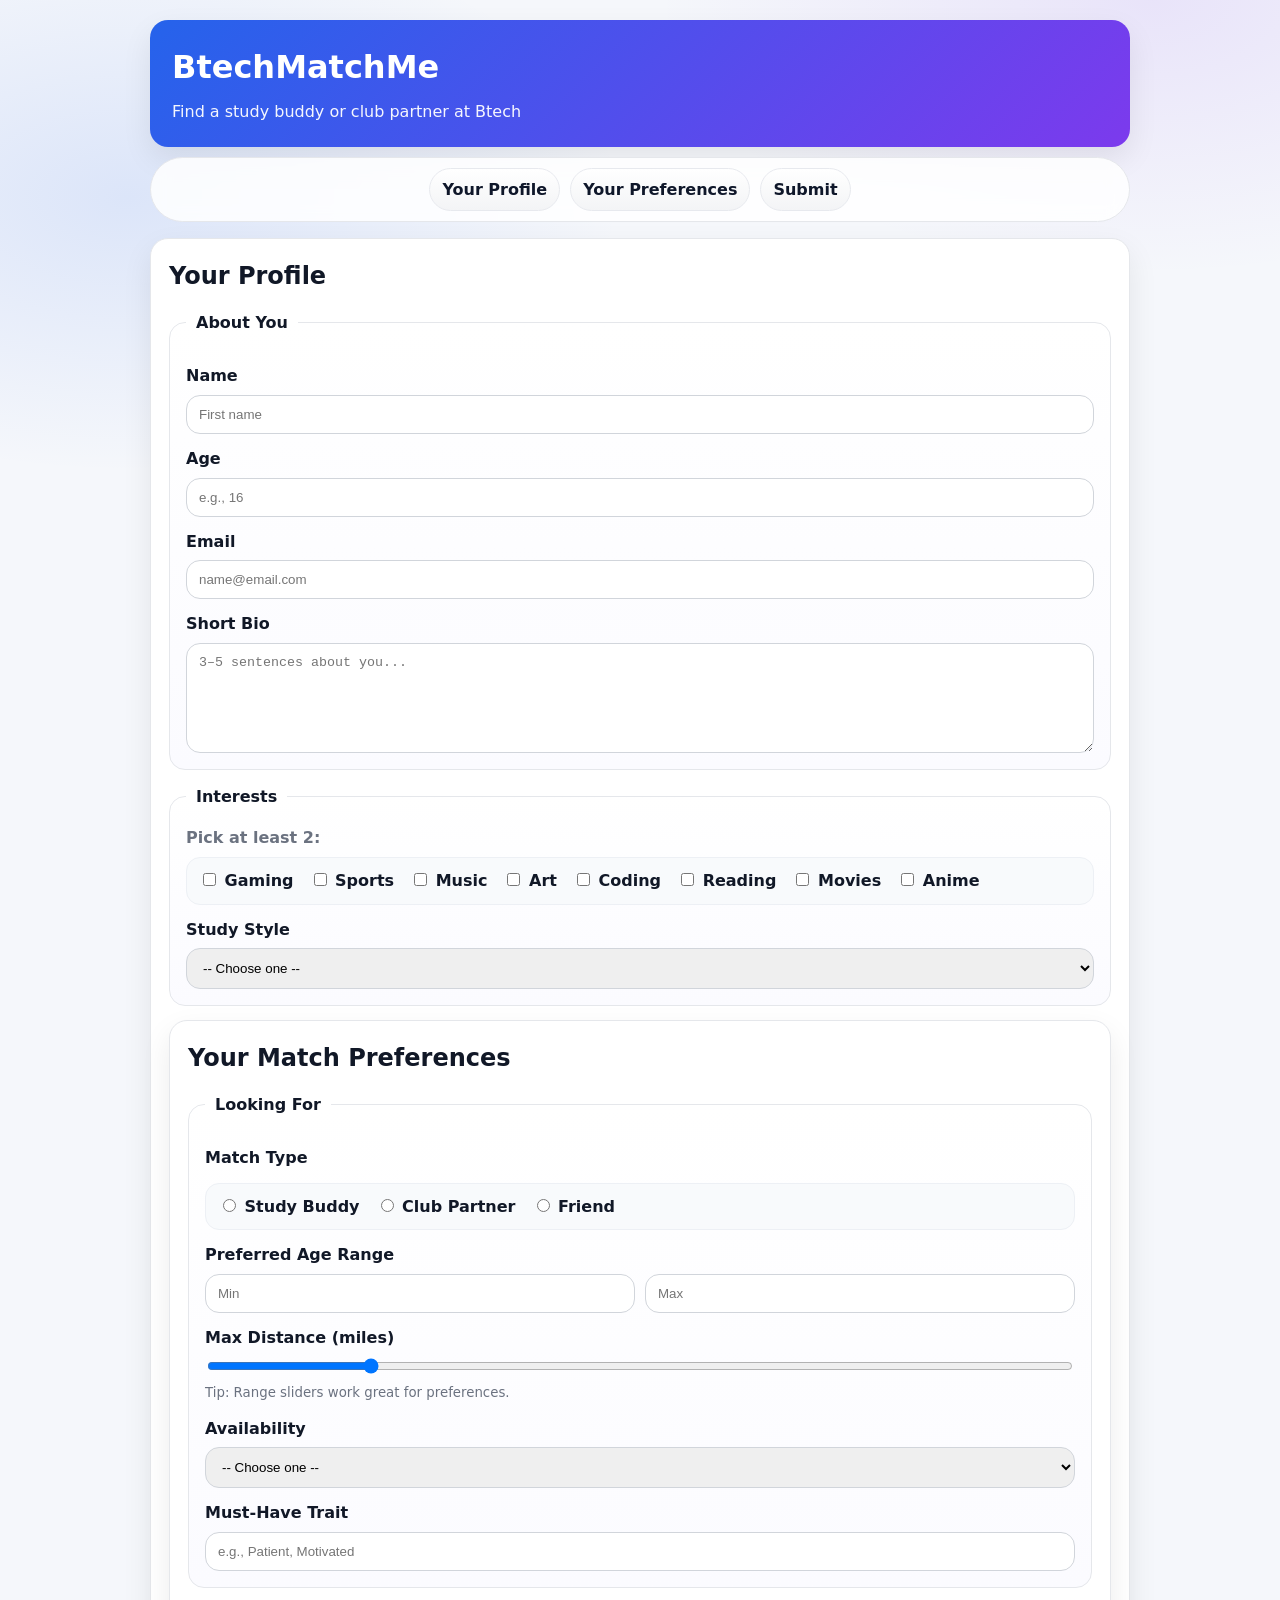
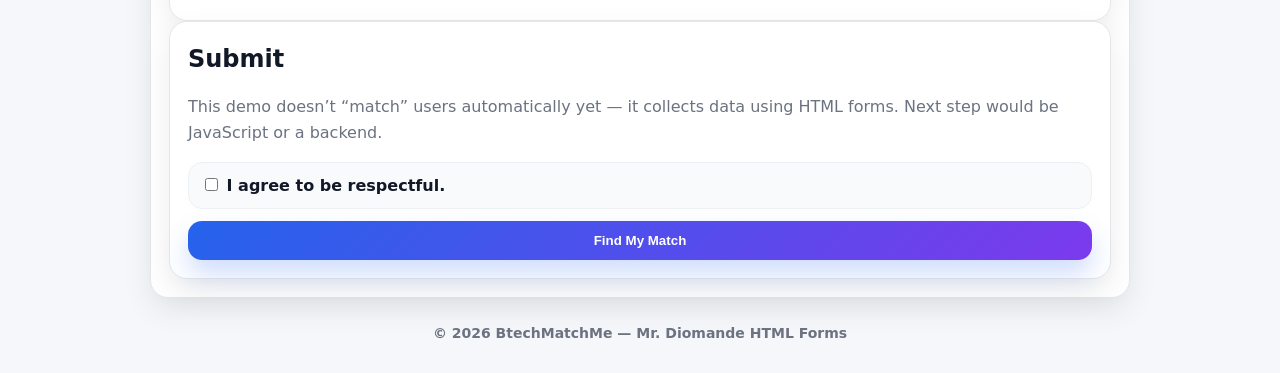
<file: index.html>
<!DOCTYPE html>
<html lang="en">
<head>
  <meta charset="UTF-8" />
  <meta name="viewport" content="width=device-width, initial-scale=1.0" />
  <title>MatchMe — Find Your Study Buddy</title>
  <link rel="stylesheet" href="style.css" />
</head>
<body>

  <header class="site-header">
    <h1>BtechMatchMe</h1>
    <p>Find a study buddy or club partner at Btech</p>
  </header>

  <nav class="nav-bar">
    <a href="#profile">Your Profile</a>
    <a href="#preferences">Your Preferences</a>
    <a href="#submit">Submit</a>
  </nav>

  <main class="layout">
    <section class="card" id="profile">
      <h2>Your Profile</h2>

      <form action="results.html" method="get" class="match-form">
        <fieldset>
          <legend>About You</legend>

          <div class="form-row">
            <label for="name">Name</label>
            <input id="name" name="name" type="text" placeholder="First name" required />
          </div>

          <div class="form-row">
            <label for="age">Age</label>
            <input id="age" name="age" type="number" min="13" max="99" placeholder="e.g., 16" required />
          </div>

          <div class="form-row">
            <label for="email">Email</label>
            <input id="email" name="email" type="email" placeholder="name@email.com" required />
          </div>

          <div class="form-row">
            <label for="bio">Short Bio</label>
            <textarea id="bio" name="bio" placeholder="3–5 sentences about you..." required></textarea>
          </div>
        </fieldset>

        <fieldset>
          <legend>Interests</legend>

          <p class="helper">Pick at least 2:</p>

          <div class="inline-group">
            <label><input type="checkbox" name="interests" value="Gaming" /> Gaming</label>
            <label><input type="checkbox" name="interests" value="Sports" /> Sports</label>
            <label><input type="checkbox" name="interests" value="Music" /> Music</label>
            <label><input type="checkbox" name="interests" value="Art" /> Art</label>
            <label><input type="checkbox" name="interests" value="Coding" /> Coding</label>
            <label><input type="checkbox" name="interests" value="Reading" /> Reading</label>
            <label><input type="checkbox" name="interests" value="Movies" /> Movies</label>
            <label><input type="checkbox" name="interests" value="Anime" /> Anime</label>
          </div>

          <div class="form-row">
            <label for="studyStyle">Study Style</label>
            <select id="studyStyle" name="studyStyle" required>
              <option value="">-- Choose one --</option>
              <option value="Quiet & focused">Quiet & focused</option>
              <option value="Talk it out">Talk it out</option>
              <option value="Flashcards & drills">Flashcards & drills</option>
              <option value="Group study">Group study</option>
            </select>
          </div>
        </fieldset>

        <section class="card" id="preferences">
          <h2>Your Match Preferences</h2>

          <fieldset>
            <legend>Looking For</legend>

            <div class="form-row">
              <label>Match Type</label>
              <div class="inline-group">
                <label><input type="radio" name="matchType" value="Study Buddy" required /> Study Buddy</label>
                <label><input type="radio" name="matchType" value="Club Partner" /> Club Partner</label>
                <label><input type="radio" name="matchType" value="Friend" /> Friend</label>
              </div>
            </div>

            <div class="form-row">
              <label for="minAge">Preferred Age Range</label>
              <div class="two-col">
                <input id="minAge" name="minAge" type="number" min="13" max="99" placeholder="Min" required />
                <input id="maxAge" name="maxAge" type="number" min="13" max="99" placeholder="Max" required />
              </div>
            </div>

            <div class="form-row">
              <label for="distance">Max Distance (miles)</label>
              <input id="distance" name="distance" type="range" min="1" max="50" value="10" />
              <small class="muted">Tip: Range sliders work great for preferences.</small>
            </div>

            <div class="form-row">
              <label for="availability">Availability</label>
              <select id="availability" name="availability" required>
                <option value="">-- Choose one --</option>
                <option value="After school">After school</option>
                <option value="Weekends">Weekends</option>
                <option value="Evenings">Evenings</option>
                <option value="Flexible">Flexible</option>
              </select>
            </div>

            <div class="form-row">
              <label for="mustHave">Must-Have Trait</label>
              <input id="mustHave" name="mustHave" type="text" placeholder="e.g., Patient, Motivated" />
            </div>
          </fieldset>
        </section>

        <section class="card" id="submit">
          <h2>Submit</h2>
          <p class="muted">
            This demo doesn’t “match” users automatically yet — it collects data using HTML forms.
            Next step would be JavaScript or a backend.
          </p>

          <div class="inline-group">
            <label><input type="checkbox" name="agree" value="yes" required /> I agree to be respectful.</label>
          </div>

          <input type="submit" value="Find My Match" class="btn" />
        </section>

      </form>
    </section>
  </main>

  <footer class="footer">
    <p><b>© 2026 BtechMatchMe — Mr. Diomande HTML Forms </b> </p>
  </footer>

</body>
</html>
</file>
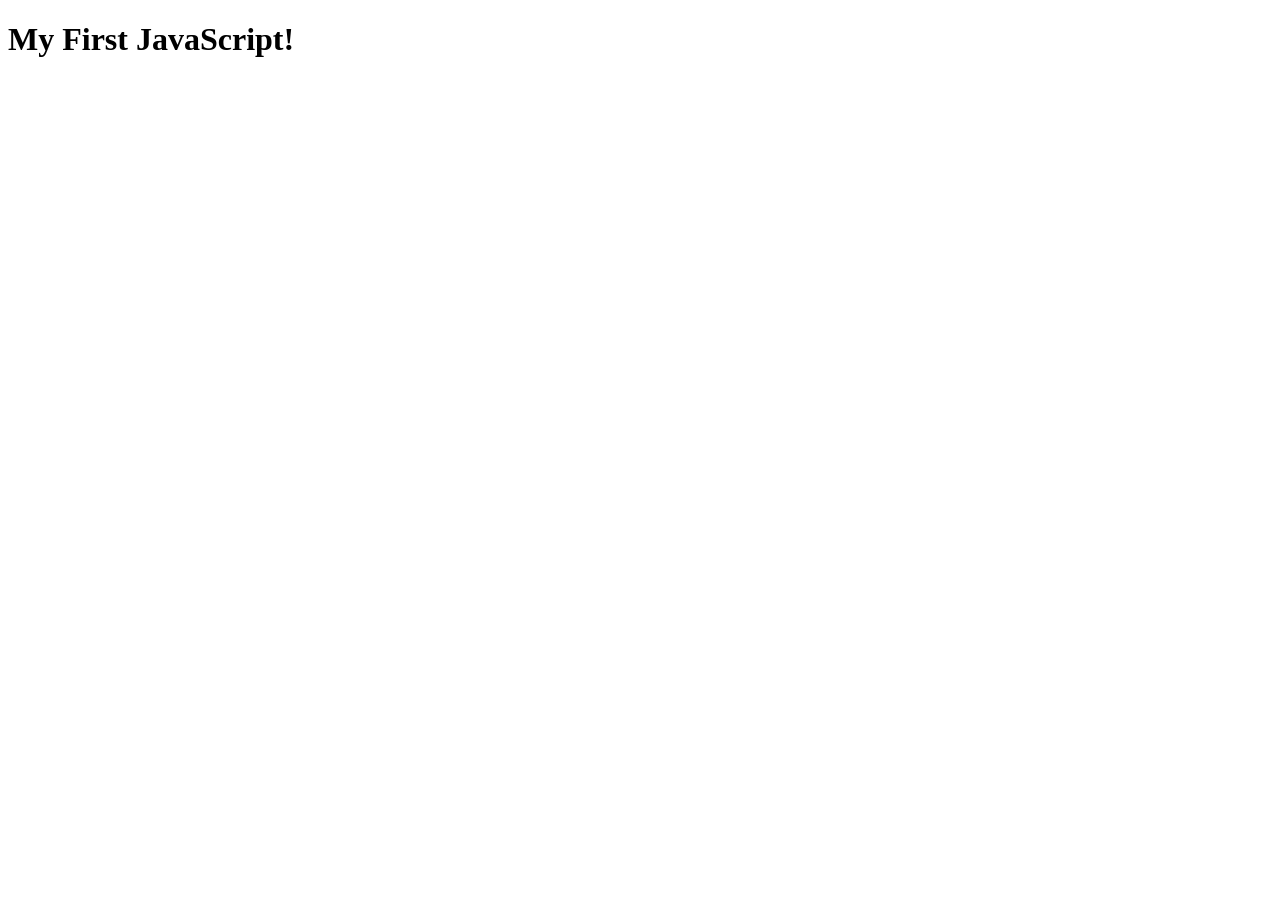
<file: man.html>
<!DOCTYPE html>
<html lang="en">
<head>
    <meta charset="UTF-8">
    <meta name="viewport" content="width=device-width, initial-scale=1.0">
    <title>This is JavaScript</title>
</head>
<body>
    <h1>My First JavaScript!</h1>
</body>
</html>
</file>
<file: style.css>
* { box-sizing: border-box; }

:root{
  --bg:#f5f7fb; --panel:#fff; --text:#111827; --muted:#6b7280;
  --border:#e5e7eb; --brand:#2563eb; --brand2:#7c3aed; --shadow:0 12px 30px rgba(0,0,0,.08);
  --radius:18px;
}

body{
  margin:0;
  font-family: system-ui, -apple-system, Segoe UI, Roboto, Arial, sans-serif;
  background: radial-gradient(900px 500px at 10% 10%, rgba(37,99,235,.12), transparent 55%),
              radial-gradient(900px 500px at 90% 0%, rgba(124,58,237,.10), transparent 55%),
              var(--bg);
  color:var(--text);
  line-height:1.6;
}

.site-header{
  width:min(980px,92%);
  margin:20px auto 10px;
  padding:22px;
  border-radius:var(--radius);
  color:#fff;
  background: linear-gradient(135deg, var(--brand), var(--brand2));
  box-shadow: var(--shadow);
}

.site-header h1{ margin:0 0 6px; }
.site-header p{ margin:0; opacity:.95; }

.nav-bar{
  width:min(980px,92%);
  margin:0 auto;
  padding:10px;
  background: rgba(255,255,255,.85);
  border:1px solid var(--border);
  border-radius:999px;
  display:flex; flex-wrap:wrap; gap:10px; justify-content:center;
  position: sticky; top:10px; z-index:50;
  backdrop-filter: blur(10px);
}

.nav-bar a{
  text-decoration:none;
  color:#0f172a;
  font-weight:800;
  padding:8px 12px;
  border-radius:999px;
  border:1px solid #e7e9ee;
  background: linear-gradient(180deg, #fff, #f3f4f6);
}

.layout{ width:min(980px,92%); margin:16px auto 24px; }

.card{
  background:var(--panel);
  border:1px solid var(--border);
  border-radius:var(--radius);
  padding:18px;
  box-shadow: var(--shadow);
}

h2{ margin:0 0 10px; }

.muted{ color:var(--muted); }

.helper{ margin: 0 0 6px; color:var(--muted); font-weight:700; }

fieldset{
  border:1px solid var(--border);
  border-radius:16px;
  padding:16px;
  margin: 14px 0;
  background: linear-gradient(180deg, #fff, #fbfbff);
}

legend{ font-weight:900; padding:0 10px; }

.form-row{
  display:grid;
  gap:6px;
  margin-top:12px;
}

label{ font-weight:800; }

input[type="text"], input[type="email"], input[type="password"], input[type="number"],
select, textarea{
  width:100%;
  padding:11px 12px;
  border-radius:14px;
  border:1px solid #d1d5db;
  outline:none;
}

textarea{ min-height: 110px; resize: vertical; }

input:focus, select:focus, textarea:focus{
  border-color: rgba(37,99,235,.7);
  box-shadow: 0 0 0 4px rgba(37,99,235,.15);
}

.inline-group{
  display:flex; flex-wrap:wrap;
  gap:10px 16px;
  padding:10px 12px;
  border-radius:14px;
  background:#f8fafc;
  border:1px solid #edf0f5;
  margin-top: 6px;
}

.two-col{
  display:grid;
  grid-template-columns: 1fr 1fr;
  gap:10px;
}

.btn{
  width:100%;
  margin-top:12px;
  padding:12px 14px;
  border-radius:14px;
  border:none;
  cursor:pointer;
  font-weight:900;
  color:#fff;
  background: linear-gradient(135deg, var(--brand), var(--brand2));
  box-shadow: 0 14px 26px rgba(37,99,235,.22);
}

.btn-link{
  display:inline-block;
  margin-top:10px;
  padding:10px 12px;
  border-radius:12px;
  border:1px solid var(--border);
  background:#fff;
  font-weight:900;
  text-decoration:none;
  color:#0f172a;
}

.footer{
  width:min(980px,92%);
  margin:0 auto 28px;
  text-align:center;
  color:var(--muted);
  font-size:14px;
}

@media (max-width: 700px){
  .two-col{ grid-template-columns: 1fr; }
  .nav-bar{ position: static; border-radius: 16px; }
}
</file>
